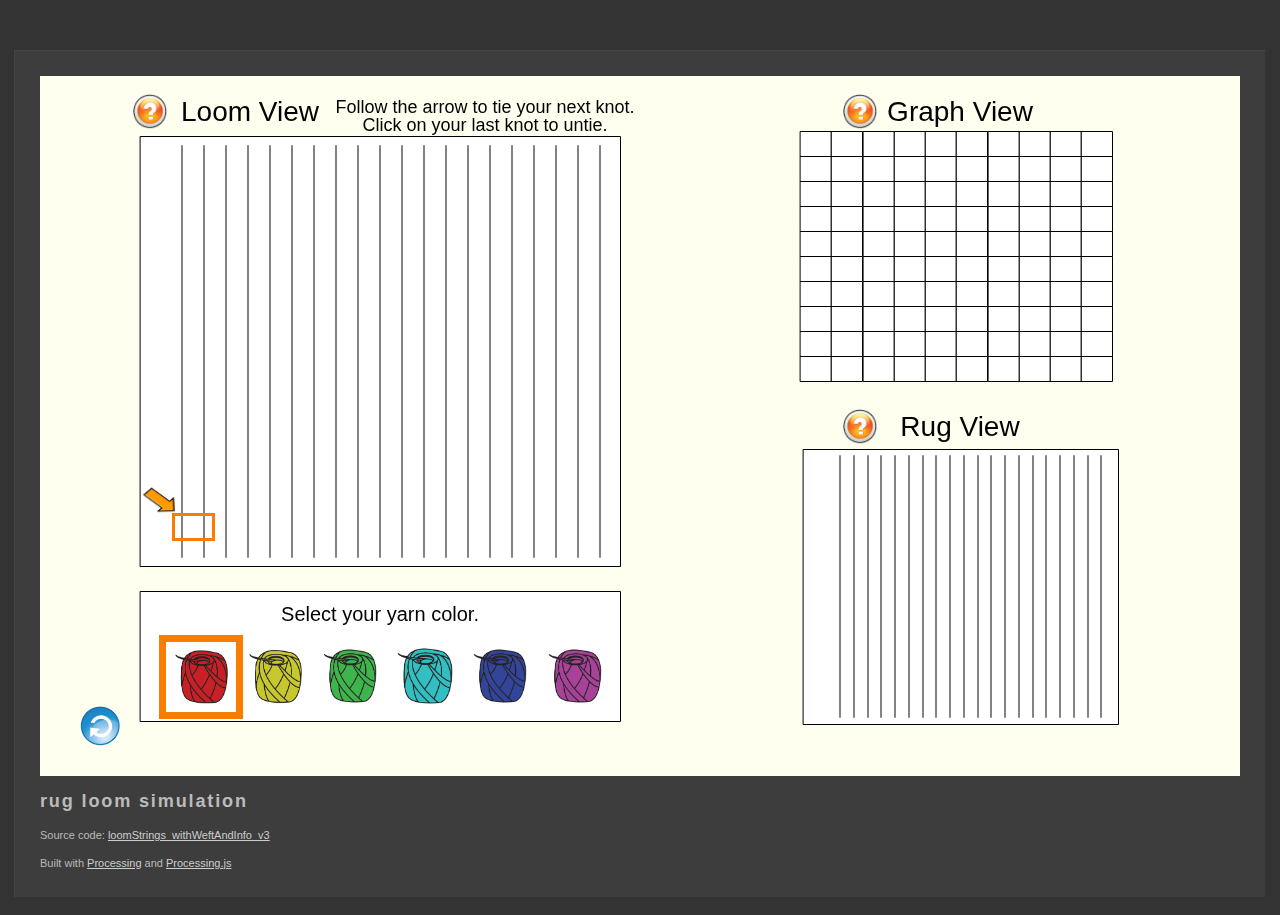
<file: rugloom/index.html>
<!DOCTYPE html>
	<head>
		<meta http-equiv="content-type" content="text/html; charset=utf-8" />
		<title>rug loom simulation v0.3 : Built with Processing and Processing.js</title>
		<link rel="icon"  type="image/x-icon" href="[data-uri]" />
		<meta name="Generator" content="Processing" />
		<!-- - - - - - - - - - - - - - - - - - - - - 
		+
		+    Wondering how this works? 
		+
		+    Go to: http://processing.org/
		+    and: http://processingjs.org/
		+
		+ - - - - - - - - - - - - - - - - - - - - -->
		<style type="text/css">
	body {
	  background-color: #333; color: #bbb; line-height: normal;
	  font-family: Lucida Grande, Lucida Sans, Arial, Helvetica Neue, Verdana, Geneva, sans-serif;
	  font-size: 11px; font-weight: normal; text-decoration: none;
		  line-height: 1.5em;
	}
	a img { 
		border: 0px solid transparent;
	}
	a, a:link, a:visited, a:active, a:hover { 
		color: #cdcdcd; text-decoration: underline;
	}
	h1 {
	    font-family: Arial, Helvetica Neue, Verdana, Geneva, sans-serif;
		width: 100%; letter-spacing: 0.1em;
		margin-bottom: 1em; font-size: 1.65em;
	}
	canvas { 
		display: block; 
		outline: 0px; 
		margin-bottom: 1.5em; 
	}
	#content { 
		margin: 50px auto 0px auto; padding: 25px 25px 15px 25px;
		width: 1200px; min-width: 300px; overflow: auto;
		border-left: 1px solid #444; border-top: 1px solid #444; 
		border-right: 1px solid #333; border-bottom: 1px solid #333;
		background-color: #3d3d3d;
	}
		</style>
		<!--[if lt IE 9]>
			<script type="text/javascript">alert("Your browser does not support the canvas tag.");</script>
		<![endif]-->
		<script src="processing.js" type="text/javascript"></script>
		<script type="text/javascript">
// convenience function to get the id attribute of generated sketch html element
function getProcessingSketchId () { return 'loomStringswithWeftAndInfov3'; }
</script>

	</head>
	<body>
		<div id="content">
			<div>
				<canvas id="loomStringswithWeftAndInfov3" data-processing-sources="loomStrings_withWeftAndInfo_v3.pde" 
						width="1200" height="700">
					<p>Your browser does not support the canvas tag.</p>
					<!-- Note: you can put any alternative content here. -->
				</canvas>
				<noscript>
					<p>JavaScript is required to view the contents of this page.</p>
				</noscript>
	    	</div>
			<h1>rug loom simulation</h1>
    		<p id="description"></p>
			<p id="sources">Source code: <a href="loomStrings_withWeftAndInfo_v3.pde">loomStrings_withWeftAndInfo_v3</a> </p>
			<p>
			Built with <a href="http://processing.org" title="Processing">Processing</a>
			and <a href="http://processingjs.org" title="Processing.js">Processing.js</a>
			</p>
		</div>
	</body>
</html>
</file>
